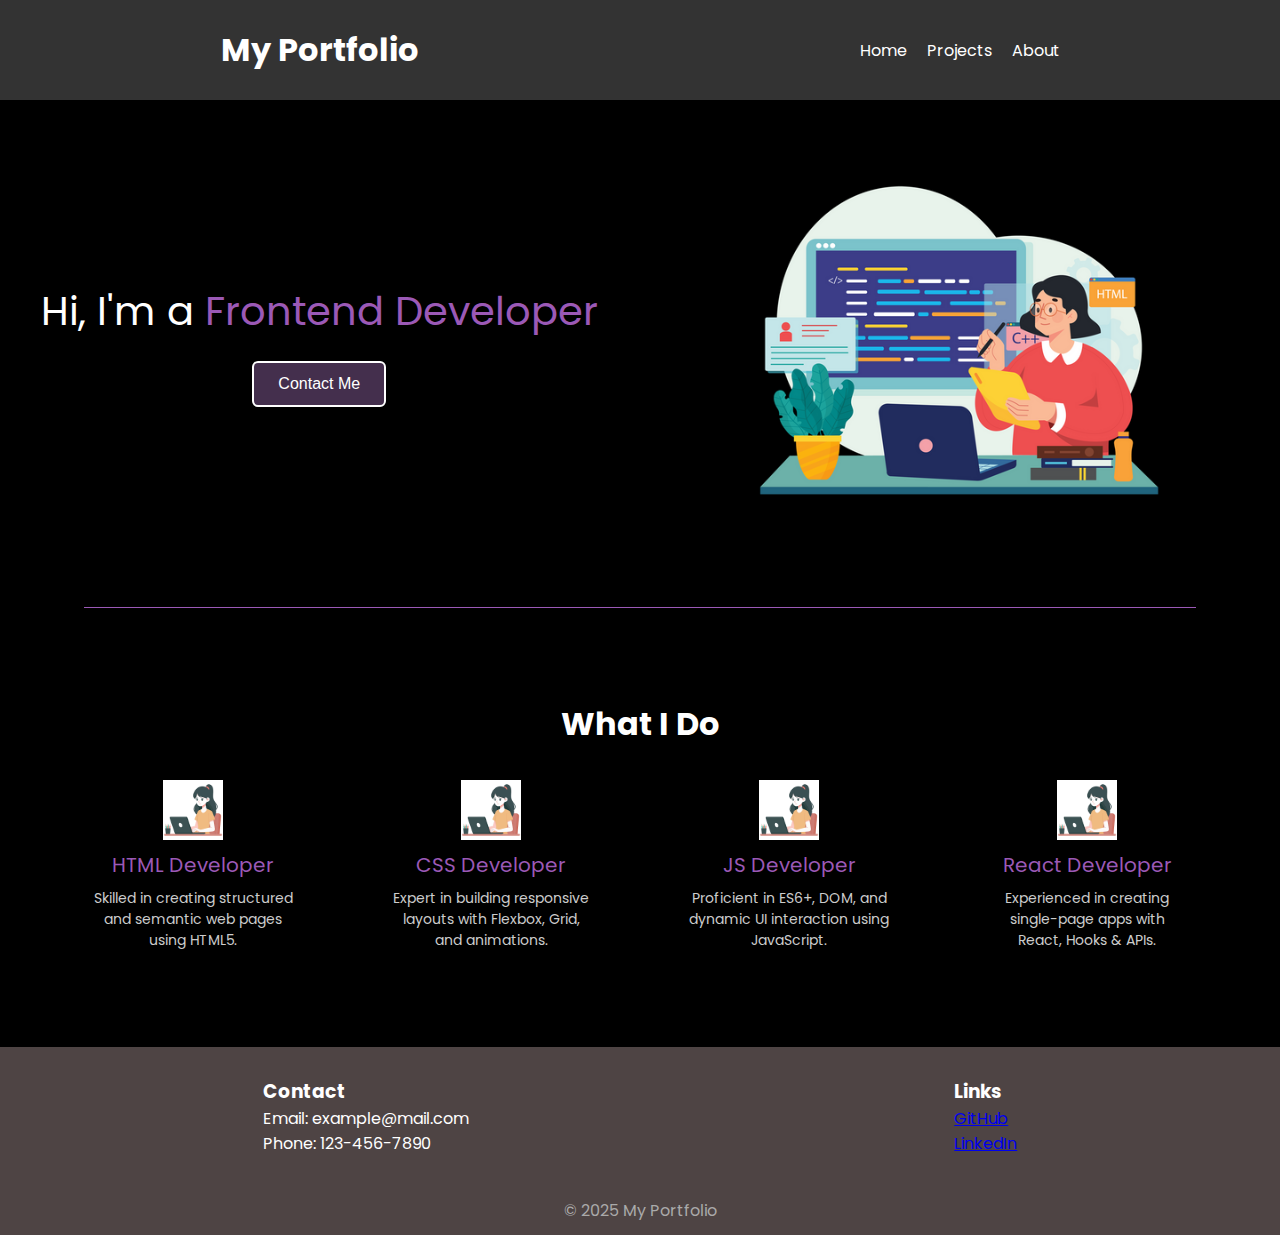
<file: chart/index.html>
<!DOCTYPE html>
<html lang="en">
<head>
  <meta charset="UTF-8" />
  <meta name="viewport" content="width=device-width, initial-scale=1.0"/>
  <title>Babita Portfolio</title>
  <link href="https://fonts.googleapis.com/css2?family=Poppins:wght@300;400;500;600;700&display=swap" rel="stylesheet">
  <style>
    * {
      margin: 0;
      padding: 0;
      box-sizing: border-box;
    }

    body {
      font-family: 'Poppins', sans-serif;
      background-color: black;
      color: white;
    }

    header {
      background-color: #333;
      padding: 20px 0;
    }

    nav {
      display: flex;
      justify-content: space-around;
      align-items: center;
      height: 60px;
      flex-wrap: wrap;
    }

    nav ul {
      display: flex;
      gap: 20px;
      list-style: none;
      flex-wrap: wrap;
    }

    nav ul li a {
      text-decoration: none;
      color: white;
    }

    nav ul li a:hover {
      font-size: 1.2rem;
      color: #9b59b6;
      transition: all 0.3s ease-in-out;
    }

    .left {
      font-size: 2rem;
      font-weight: bold;
    }

    .firstsection {
      display: flex;
      justify-content: space-around;
      align-items: center;
      flex-wrap: wrap;
      margin: 40px 0;
      text-align: center;
    }

    .leftsection {
      font-size: 2.5rem;
      padding: 20px;
    }

    .btn {
      margin-top: 20px;
      padding: 12px 24px;
      border: 2px solid white;
      border-radius: 6px;
      background-color: #442f4d;
      color: white;
      font-size: 16px;
      cursor: pointer;
    }

    .rightsection img {
      width: 100%;
      max-width: 600px;
      height: auto;
    }

    .purple, #element {
      color: #9b59b6;
    }

    hr {
      border: 0;
      background-color: #9b59b6;
      height: 1.2px;
      margin: 60px 84px;
    }

    .secondsection {
      max-width: 90vw;
      margin: auto;
      padding: 2rem 0;
    }

    .secondsection h1 {
      font-size: 2rem;
      text-align: center;
      margin-bottom: 2rem;
    }

    .box {
      display: flex;
      flex-wrap: wrap;
      justify-content: space-around;
      gap: 40px;
    }

    .vertical {
      display: flex;
      flex-direction: column;
      align-items: center;
      width: 200px;
      text-align: center;
    }

    .vertical img.top {
      width: 60px;
      height: 60px;
      background: red;
      margin-bottom: 10px;
    }

    .vertical-title {
      font-size: 20px;
      color: #9b59b6;
      margin-bottom: 8px;
    }

    .vertical-dis {
      font-size: 14px;
      color: #ccc;
    }

    footer {
      background-color: #4e4444;
      margin-top: 4rem;
    }

    .footer {
      display: flex;
      flex-wrap: wrap;
      justify-content: space-around;
      padding: 20px;
      color: white;
    }

    .footer > div {
      margin: 10px;
    }

    .footer ul {
      list-style: none;
    }

    .text-center {
      text-align: center;
      padding: 12px;
      color: #aaa;
    }

    /* Responsive Styles */
    @media (max-width: 768px) {
      .firstsection {
        flex-direction: column;
      }

      nav {
        flex-direction: column;
        gap: 10px;
      }

      nav ul {
        flex-direction: column;
        gap: 10px;
      }

      .box {
        flex-direction: column;
        align-items: center;
      }

      .vertical {
        width: 100%;
        max-width: 300px;
      }

      .leftsection {
        font-size: 2rem;
      }

      .btn {
        font-size: 14px;
      }
    }
  </style>
</head>
<body>

  <header>
    <nav>
      <div class="left">My Portfolio</div>
      <ul>
        <li><a href="#">Home</a></li>
        <li><a href="#">Projects</a></li>
        <li><a href="#">About</a></li>
      </ul>
    </nav>
  </header>

  <section class="firstsection">
    <div class="leftsection">
      Hi, I'm a <span class="purple">Frontend Developer</span><br>
      <button class="btn">Contact Me</button>
    </div>
    <div class="rightsection">
      <img src="hero-image.webp" alt="Developer Image">
    </div>
  </section>

  <hr>

  <section class="secondsection">
    <h1>What I Do</h1>
    <div class="box">
      <div class="vertical">
        <img class="top" src="download.png" alt="HTML">
        <div class="vertical-title">HTML Developer</div>
        <div class="vertical-dis">
          Skilled in creating structured and semantic web pages using HTML5.
        </div>
      </div>
      <div class="vertical">
        <img class="top" src="download.png" alt="CSS">
        <div class="vertical-title">CSS Developer</div>
        <div class="vertical-dis">
          Expert in building responsive layouts with Flexbox, Grid, and animations.
        </div>
      </div>
      <div class="vertical">
        <img class="top" src="download.png" alt="JS">
        <div class="vertical-title">JS Developer</div>
        <div class="vertical-dis">
          Proficient in ES6+, DOM, and dynamic UI interaction using JavaScript.
        </div>
      </div>
      <div class="vertical">
        <img class="top" src="download.png" alt="React">
        <div class="vertical-title">React Developer</div>
        <div class="vertical-dis">
          Experienced in creating single-page apps with React, Hooks & APIs.
        </div>
      </div>
    </div>
  </section>

  <footer>
    <div class="footer">
      <div>
        <h3>Contact</h3>
        <ul>
          <li>Email: example@mail.com</li>
          <li>Phone: 123-456-7890</li>
        </ul>
      </div>
      <div>
        <h3>Links</h3>
        <ul>
          <li><a href="#">GitHub</a></li>
          <li><a href="#">LinkedIn</a></li>
        </ul>
      </div>
    </div>
    <div class="text-center">© 2025 My Portfolio</div>
  </footer>

</body>
</html>
</file>
